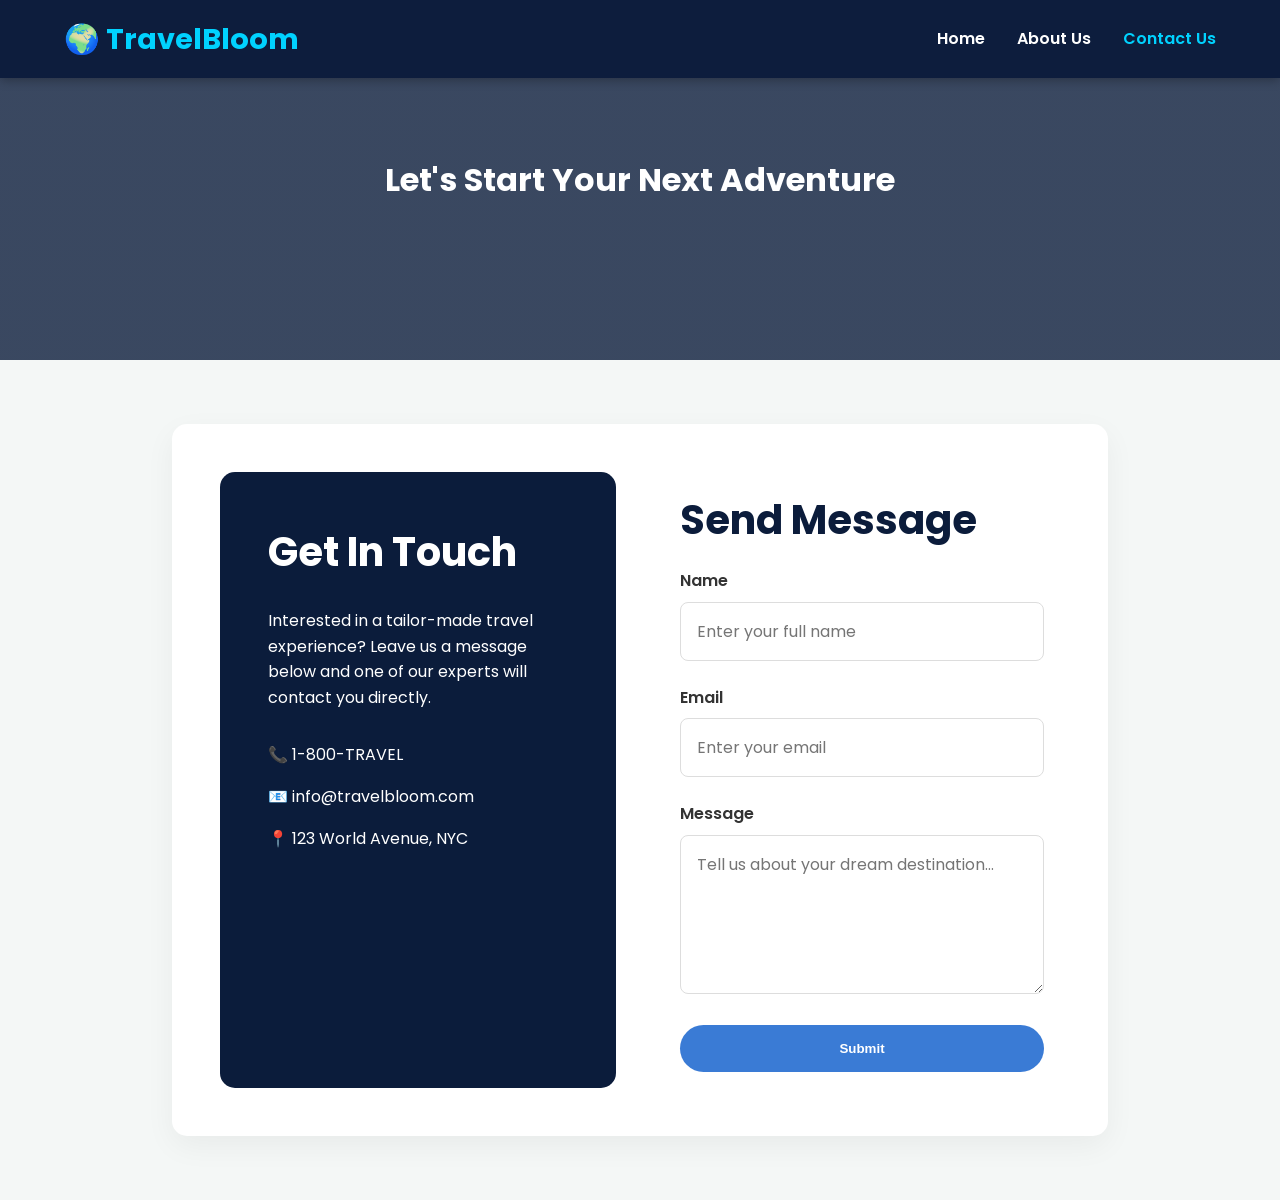
<file: contact.html>
<!DOCTYPE html>
<html lang="en">
<head>
    <meta charset="UTF-8">
    <meta name="viewport" content="width=device-width, initial-scale=1.0">
    <title>Contact Us - TravelBloom</title>
    <link rel="stylesheet" href="style.css">
</head>
<body style="background-color: var(--bg-light);">
    <header>
        <a href="index.html" class="logo">🌍 TravelBloom</a>
        <nav>
            <ul>
                <li><a href="index.html">Home</a></li>
                <li><a href="about.html">About Us</a></li>
                <li><a href="contact.html" class="active">Contact Us</a></li>
            </ul>
        </nav>
    </header>

    <div class="page-header" style="background-image: linear-gradient(rgba(11, 28, 59, 0.8), rgba(11, 28, 59, 0.8)), url('https://images.unsplash.com/photo-1423666639041-f56000c27a9a?auto=format&fit=crop&q=80&w=1920&h=600');">
        <h1>Let's Start Your Next Adventure</h1>
    </div>

    <section class="content-section">
        <div class="contact-container">
            <div class="contact-info">
                <h2 style="color: white; text-align: left;">Get In Touch</h2>
                <p style="margin-top: 1rem; margin-bottom: 2rem;">Interested in a tailor-made travel experience? Leave us a message below and one of our experts will contact you directly.</p>
                <p style="margin-bottom: 1rem;">📞 1-800-TRAVEL</p>
                <p style="margin-bottom: 1rem;">📧 info@travelbloom.com</p>
                <p>📍 123 World Avenue, NYC</p>
            </div>
            
            <form onsubmit="event.preventDefault(); alert('Thank you for contacting us! We will reach out shortly.'); this.reset();" style="padding: 1rem;">
                <h2 style="text-align: left; margin-bottom: 1rem;">Send Message</h2>
                <div class="form-group">
                    <label for="name">Name</label>
                    <input type="text" id="name" placeholder="Enter your full name" required>
                </div>
                <div class="form-group">
                    <label for="email">Email</label>
                    <input type="email" id="email" placeholder="Enter your email" required>
                </div>
                <div class="form-group">
                    <label for="message">Message</label>
                    <textarea id="message" rows="5" placeholder="Tell us about your dream destination..." required></textarea>
                </div>
                <button type="submit" class="btn-search" style="width: 100%;">Submit</button>
            </form>
        </div>
    </section>
</body>
</html>
</file>
<file: style.css>
@import url('https://fonts.googleapis.com/css2?family=Poppins:wght@300;400;600;700&display=swap');

:root {
  --primary-color: #0b1c3b;
  --secondary-color: #00d2ff;
  --accent-color: #3a7bd5;
  --text-dark: #333333;
  --text-light: #ffffff;
  --bg-light: #f4f7f6;
  --card-bg: #ffffff;
}

* {
  margin: 0;
  padding: 0;
  box-sizing: border-box;
}

body {
  font-family: 'Poppins', sans-serif;
  background-color: var(--bg-light);
  color: var(--text-dark);
  line-height: 1.6;
}

/* NAVBAR */
header {
  position: fixed;
  top: 0;
  width: 100%;
  padding: 1rem 5%;
  background: rgba(11, 28, 59, 0.95);
  display: flex;
  justify-content: space-between;
  align-items: center;
  z-index: 1000;
  backdrop-filter: blur(10px);
  box-shadow: 0 2px 10px rgba(0,0,0,0.3);
}

.logo {
  font-size: 1.8rem;
  font-weight: 700;
  color: var(--secondary-color);
  text-decoration: none;
  display: flex;
  align-items: center;
  gap: 0.5rem;
}

nav ul {
  display: flex;
  list-style: none;
  gap: 2rem;
}

nav ul li a {
  color: var(--text-light);
  text-decoration: none;
  font-weight: 600;
  font-size: 1rem;
  transition: color 0.3s ease;
}

nav ul li a:hover,
nav ul li a.active {
  color: var(--secondary-color);
}

/* HERO SECTION */
.hero {
  height: 100vh;
  background: linear-gradient(rgba(11, 28, 59, 0.7), rgba(11, 28, 59, 0.7)), url('https://images.unsplash.com/photo-1476514525f35-ed704dd4b06d?auto=format&fit=crop&q=80&w=1920&h=1080') center/cover no-repeat;
  display: flex;
  flex-direction: column;
  justify-content: center;
  align-items: center;
  text-align: center;
  padding: 0 1rem;
  color: var(--text-light);
  position: relative;
}

.hero h1 {
  font-size: 4rem;
  margin-bottom: 1rem;
  text-transform: uppercase;
  letter-spacing: 2px;
}

.hero p {
  font-size: 1.5rem;
  margin-bottom: 2rem;
  max-width: 800px;
}

.btn {
  padding: 1rem 2rem;
  background-color: var(--secondary-color);
  color: var(--primary-color);
  border: none;
  border-radius: 30px;
  font-size: 1.2rem;
  font-weight: 700;
  cursor: pointer;
  text-decoration: none;
  transition: all 0.3s ease;
  box-shadow: 0 4px 15px rgba(0, 210, 255, 0.4);
}

.btn:hover {
  background-color: var(--text-light);
  color: var(--primary-color);
  transform: translateY(-2px);
}

/* SEARCH BAR CONTAINER */
.search-container {
  display: flex;
  gap: 1rem;
  margin-top: 3rem;
  background: rgba(255, 255, 255, 0.1);
  padding: 1rem;
  border-radius: 50px;
  backdrop-filter: blur(5px);
}

.search-input {
  padding: 1rem 1.5rem;
  border: none;
  border-radius: 30px;
  width: 400px;
  font-size: 1rem;
  font-family: inherit;
  outline: none;
}

.btn-search {
  background-color: var(--accent-color);
  color: white;
  padding: 1rem 2rem;
  border: none;
  border-radius: 30px;
  cursor: pointer;
  font-weight: 600;
  transition: background 0.3s;
}

.btn-search:hover {
  background-color: #2b5fa3;
}

.btn-clear {
  background-color: #ff4d4f;
  color: white;
  padding: 1rem 2rem;
  border: none;
  border-radius: 30px;
  cursor: pointer;
  font-weight: 600;
  transition: background 0.3s;
}

.btn-clear:hover {
  background-color: #d9363e;
}

/* RESULTS SECTION */
#results-container {
  position: absolute;
  top: 75%;
  width: 90%;
  max-width: 1200px;
  display: grid;
  grid-template-columns: repeat(auto-fit, minmax(300px, 1fr));
  gap: 2rem;
  z-index: 10;
  padding-bottom: 5rem;
}

.destination-card {
  background: var(--card-bg);
  border-radius: 15px;
  overflow: hidden;
  box-shadow: 0 10px 30px rgba(0,0,0,0.5);
  transition: transform 0.3s ease;
  color: var(--text-dark);
  text-align: left;
}

.destination-card:hover {
  transform: translateY(-10px);
}

.destination-img {
  width: 100%;
  height: 200px;
  object-fit: cover;
}

.destination-info {
  padding: 1.5rem;
}

.destination-info h3 {
  color: var(--primary-color);
  margin-bottom: 0.5rem;
  font-size: 1.5rem;
}

.destination-info p {
  color: #666;
  font-size: 0.95rem;
  margin-bottom: 1rem;
}

.time-badge {
  display: inline-block;
  background: var(--bg-light);
  color: var(--accent-color);
  padding: 0.4rem 1rem;
  border-radius: 20px;
  font-weight: 600;
  font-size: 0.85rem;
  border: 1px solid var(--accent-color);
}

/* INTERNAL PAGES (ABOUT / CONTACT) */
.page-header {
  height: 40vh;
  background: linear-gradient(rgba(11, 28, 59, 0.8), rgba(11, 28, 59, 0.8)), url('https://images.unsplash.com/photo-1436491865332-7a61a109cc05?auto=format&fit=crop&q=80&w=1920&h=600') center/cover no-repeat;
  display: flex;
  align-items: center;
  justify-content: center;
  color: white;
  text-align: center;
}

.content-section {
  max-width: 1000px;
  margin: 4rem auto;
  padding: 0 2rem;
}

.content-section h2 {
  color: var(--primary-color);
  font-size: 2.5rem;
  margin-bottom: 1.5rem;
  text-align: center;
}

.team-grid {
  display: grid;
  grid-template-columns: repeat(auto-fit, minmax(250px, 1fr));
  gap: 2rem;
  margin-top: 3rem;
}

.team-member {
  background: white;
  padding: 2rem;
  border-radius: 10px;
  text-align: center;
  box-shadow: 0 5px 15px rgba(0,0,0,0.05);
}

.team-member h4 {
  color: var(--accent-color);
  margin-top: 1rem;
}

/* CONTACT FORM */
.contact-container {
  display: grid;
  grid-template-columns: 1fr 1fr;
  gap: 3rem;
  background: white;
  padding: 3rem;
  border-radius: 15px;
  box-shadow: 0 10px 30px rgba(0,0,0,0.05);
}

.form-group {
  margin-bottom: 1.5rem;
}

.form-group label {
  display: block;
  font-weight: 600;
  margin-bottom: 0.5rem;
}

.form-group input,
.form-group textarea {
  width: 100%;
  padding: 1rem;
  border: 1px solid #ddd;
  border-radius: 8px;
  font-family: inherit;
  font-size: 1rem;
  outline: none;
  transition: border-color 0.3s;
}

.form-group input:focus,
.form-group textarea:focus {
  border-color: var(--accent-color);
}

.contact-info {
  background: var(--primary-color);
  color: white;
  padding: 3rem;
  border-radius: 15px;
}

/* SOCIAL ICONS */
.social-icons {
  display: flex;
  gap: 1rem;
}
.social-icons img {
  width: 30px;
  height: 30px;
  cursor: pointer;
  filter: drop-shadow(0 2px 4px rgba(0,0,0,0.5));
  transition: transform 0.3s;
}
.social-icons img:hover {
  transform: scale(1.2);
}

/* RESPONSIVE */
@media (max-width: 768px) {
  .search-container {
    flex-direction: column;
  }
  .search-input {
    width: 100%;
  }
  .hero h1 {
    font-size: 2.5rem;
  }
  .contact-container {
    grid-template-columns: 1fr;
  }
  nav ul {
    gap: 1rem;
  }
}
</file>
